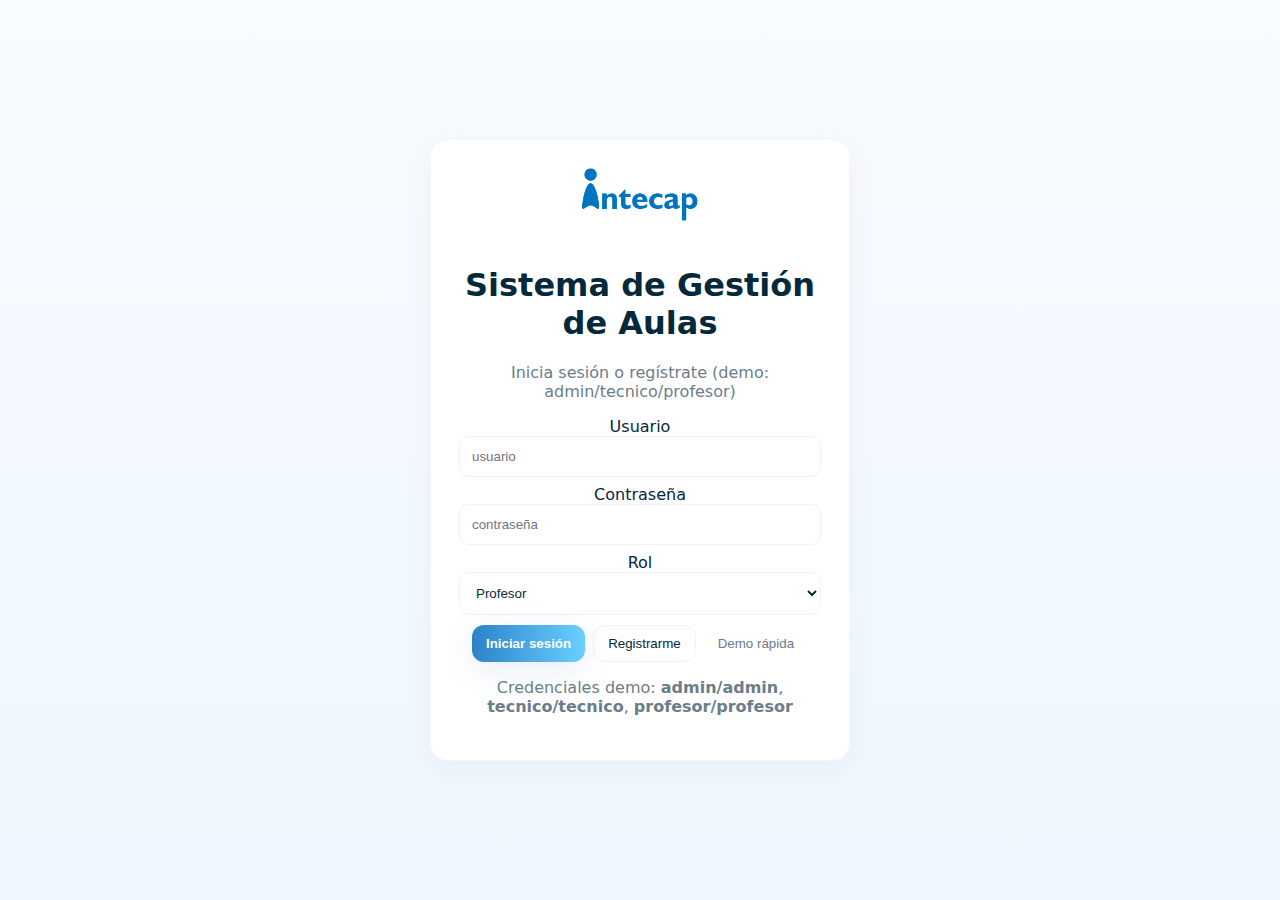
<file: index.html>
<!doctype html>
<html lang="es">  
<head>
  <meta charset="utf-8" />
  <meta name="viewport" content="width=device-width,initial-scale=1" />
  <title>Sistema Aulas — Login</title>
  <link href="styles.css" rel="stylesheet">
</head>
<body class="app-bg">
  <div class="center-shell">
    <div class="card glass login-card">
      <img src="assets/logo.png" alt="Logo Intecap" class="login-logo">
      <h1 class="brand-title">Sistema de Gestión de Aulas</h1>
      <p class="muted">Inicia sesión o regístrate (demo: admin/tecnico/profesor)</p>

      <label class="input-label">Usuario
        <input id="loginUser" placeholder="usuario" />
      </label>

      <label class="input-label">Contraseña
        <input id="loginPass" type="password" placeholder="contraseña" />
      </label>

      <label class="input-label">Rol
        <select id="loginRole">
          <option value="profesor">Profesor</option>
          <option value="tecnico">Técnico</option>
          <option value="admin">Admin</option>
        </select>
      </label>

      <div class="actions-row">
        <button id="loginBtn" class="btn btn-primary">Iniciar sesión</button>
        <button id="registerBtn" class="btn btn-outline">Registrarme</button>
        <button id="demoBtn" class="btn btn-ghost">Demo rápida</button>
      </div>

      <p class="muted small">Credenciales demo: <strong>admin/admin</strong>, <strong>tecnico/tecnico</strong>, <strong>profesor/profesor</strong></p>
    </div>
  </div>

  <div id="toastWrap" class="toast-wrap"></div>

  <script src="script.js"></script>
</body>
</html>
</file>
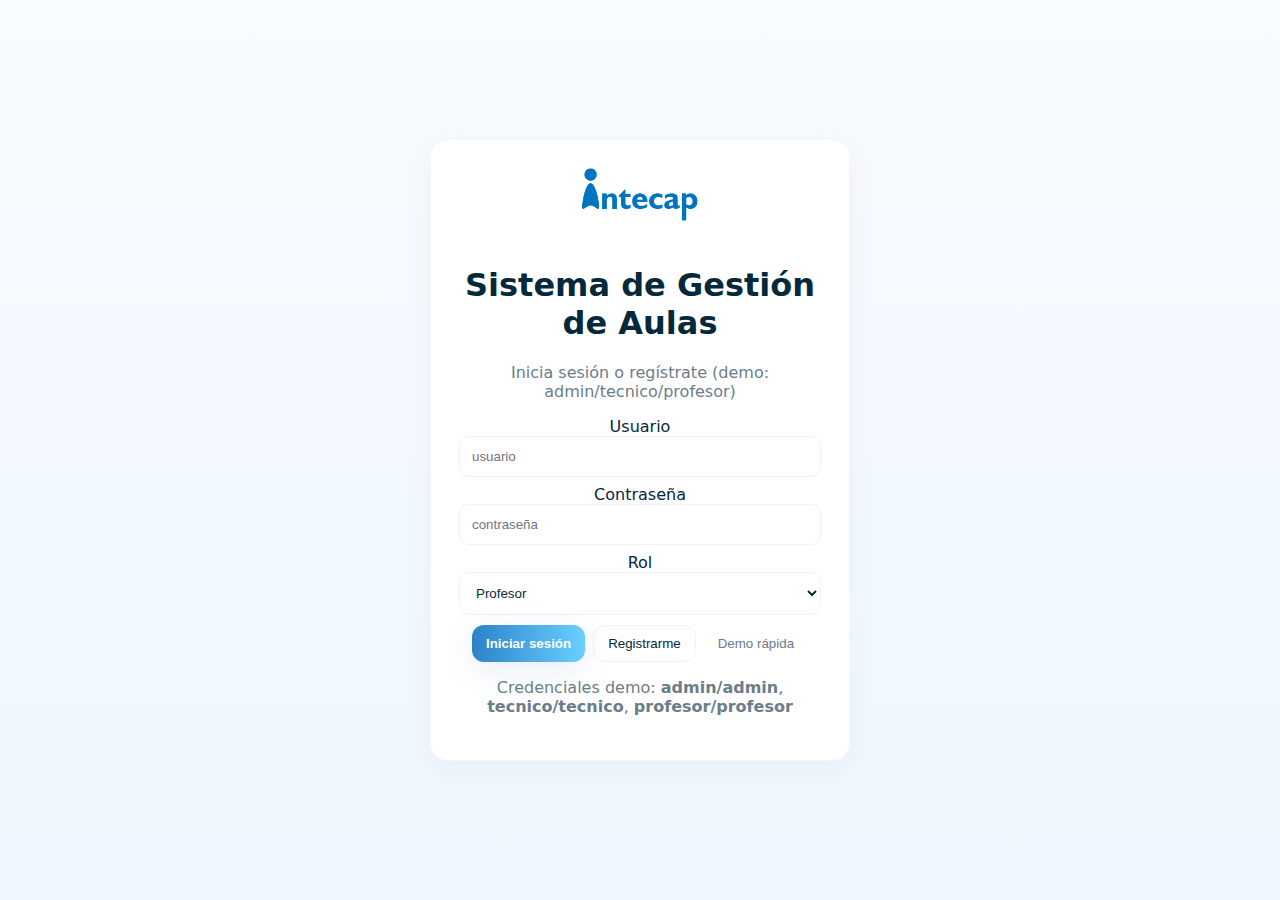
<file: aula.html>
<!doctype html>
<html lang="es">
<head>
  <meta charset="utf-8" />
  <meta name="viewport" content="width=device-width,initial-scale=1" />
  <title>Aula — Detalle</title>
  <link href="styles.css" rel="stylesheet">
</head>
<body class="app-bg">
  <div class="app-shell single-shell">
    <aside class="sidebar glass">
      <button id="backBtn" class="nav-btn">← Volver</button>
      <div class="muted small" id="userBadgeA"></div>
    </aside>

    <main class="main-area">
      <header class="topbar glass">
        <div>
          <h1 id="aulaTitle">Aula</h1>
          <p id="aulaSubtitle" class="muted"></p>
        </div>
        <div>
          <button id="reserveBtn" class="btn btn-primary">Reservar aula</button>
          <button id="endReserveBtn" class="btn btn-outline hidden">Finalizar reserva</button>
        </div>
      </header>

      <section class="content">
        <div class="card glass">
          <h3>Recursos</h3>
          <div id="resourcesGrid" class="resources-grid"></div>

          <div class="form-row" style="margin-top:12px">
            <input id="newResourceName" placeholder="Nombre recurso (ej. Mouse)" />
            <input id="newResourceQty" type="number" min="1" value="1" style="width:90px" />
            <button id="addResourceBtn" class="btn btn-primary">Agregar</button>
          </div>
        </div>

        <div class="card glass" style="margin-top:12px">
          <h3>Reportar daño</h3>
          <label class="input-label">Descripción
            <input id="damageDesc" placeholder="Descripción del daño">
          </label>
          <label class="input-label">Foto (opcional)
            <input id="damageFile" type="file" accept="image/*" />
          </label>
          <button id="reportDamageBtn" class="btn btn-primary">Reportar daño</button>
        </div>

        <div class="card glass" style="margin-top:12px">
          <h3>Movimientos y préstamos</h3>
          <div id="borrowList"></div>
        </div>

        <div class="card glass" style="margin-top:12px">
          <h3>Histórico del aula</h3>
          <ul id="aulaHistory" style="max-height:200px;overflow:auto;padding-left:16px"></ul>
        </div>
      </section>
    </main>
  </div>

  <div id="toastWrap" class="toast-wrap"></div>

  <!-- Modal: Reservar -->
  <div id="reserveModal" class="modal hidden">
    <div class="modal-card card glass">
      <h3>Reservar Aula</h3>
      <label class="input-label">Curso
        <input id="modalCourse" placeholder="Ej. Matemáticas 3A">
      </label>
      <label class="input-label">Inicio
        <input id="modalStart" type="datetime-local">
      </label>
      <label class="input-label">Fin
        <input id="modalEnd" type="datetime-local">
      </label>
      <div style="display:flex;gap:8px;justify-content:flex-end;margin-top:8px">
        <button id="modalReserveSave" class="btn btn-primary">Reservar</button>
        <button id="modalReserveCancel" class="btn btn-ghost">Cancelar</button>
      </div>
    </div>
  </div>

  <!-- Modal: Mover recurso -->
  <div id="moveModal" class="modal hidden">
    <div class="modal-card card glass">
      <h3>Mover Recurso</h3>
      <label class="input-label">Recurso
        <input id="moveResourceName" readonly />
      </label>
      <label class="input-label">Cantidad
        <input id="moveQty" type="number" min="1" value="1" />
      </label>
      <label class="input-label">Destino (ID aula)
        <select id="moveToSelect"></select>
      </label>
      <div style="display:flex;gap:8px;justify-content:flex-end;margin-top:8px">
        <button id="modalMoveSave" class="btn btn-primary">Mover</button>
        <button id="modalMoveCancel" class="btn btn-ghost">Cancelar</button>
      </div>
    </div>
  </div>

  <script src="script.js"></script>
</body>
</html>
</file>
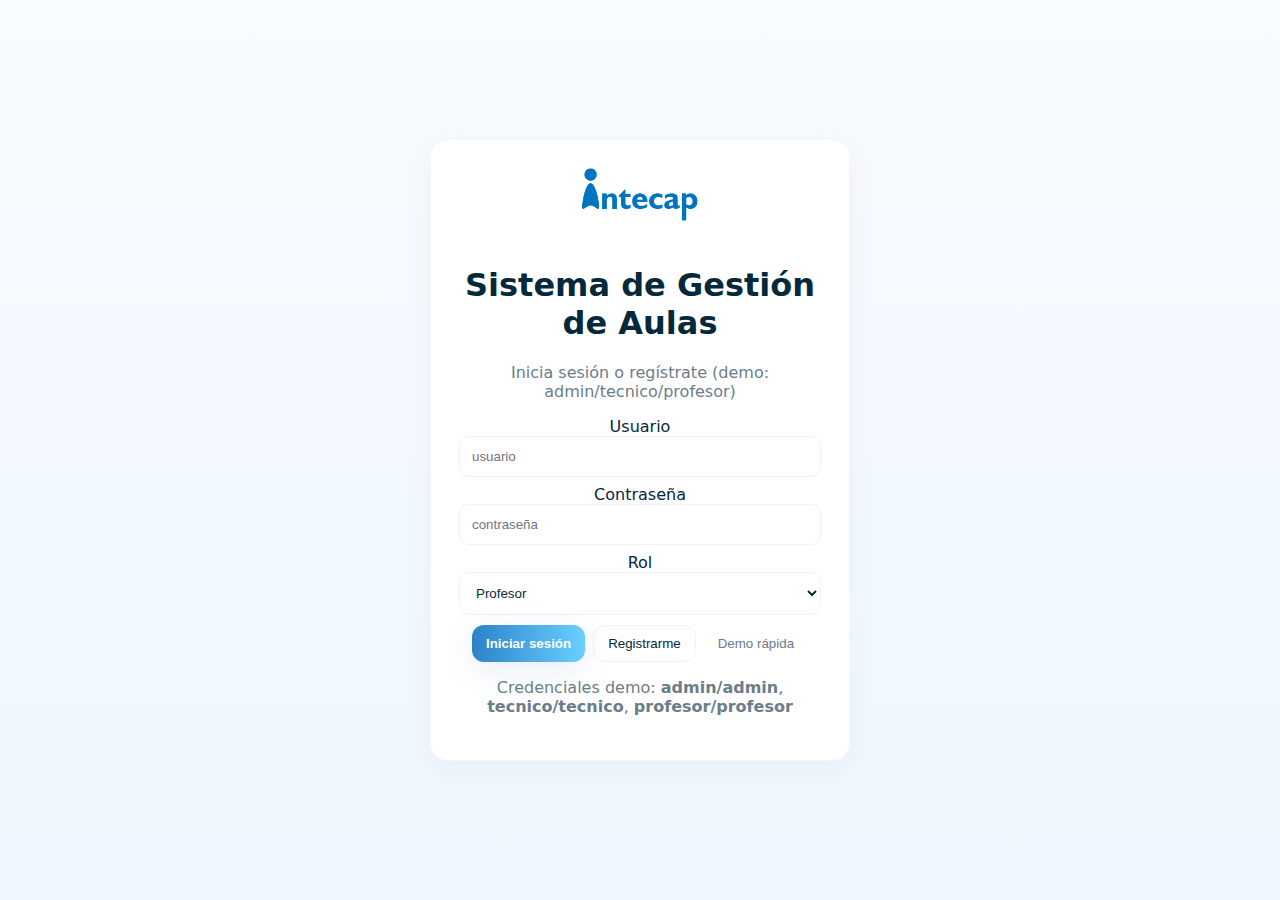
<file: dashboard.html>
<!doctype html>
<html lang="es">
<head>
  <meta charset="utf-8" />
  <meta name="viewport" content="width=device-width,initial-scale=1" />
  <img src="assets/logo.png" alt="Logo Intecap" class="login-logo">
  <title>Dashboard — Sistema Aulas</title>
  <link href="styles.css" rel="stylesheet">
</head>
<body class="app-bg">
  <div class="app-shell">
    <aside class="sidebar glass">
      <div class="brand">
        <h2>Sistema Aulas</h2>
        <p id="badgeUser" class="muted"></p>
      </div>

      <nav class="nav">
        <button class="nav-btn active" data-route="dashboard">Dashboard</button>
        <button class="nav-btn" data-route="history">Histórico</button>
        <button class="nav-btn" id="manageBtn">Gestionar aulas</button>
        <button class="nav-btn" id="themeToggle">🌙 Dark</button>
        <button class="nav-btn danger" id="logoutBtn">Cerrar sesión</button>
      </nav>

      <div class="sidebar-footer muted small">Majito · Proyecto</div>
    </aside>

    <main class="main-area">
      <header class="topbar glass">
        <div>
          <h1>Dashboard</h1>
          <p class="muted">Mapa visual de módulos y aulas — estado en vivo</p>
        </div>

        <div class="controls">
          <input id="searchInput" placeholder="Buscar aula o recurso..." />
          <select id="filterOccupancy">
            <option value="all">Todos</option>
            <option value="occupied">Ocupadas</option>
            <option value="free">Libres</option>
          </select>
        </div>
      </header>

      <section class="content">
        <div id="liveSummary" class="live-summary card glass"></div>

        <div id="modulesContainer" class="modules-wrap"></div>

        <hr />

        <div id="historyPanel" class="card glass hidden">
          <h3>Registro de actividad</h3>
          <ul id="historyList" style="max-height:260px;overflow:auto;padding-left:16px"></ul>
        </div>
      </section>
    </main>
  </div>

  <div id="toastWrap" class="toast-wrap"></div>

  <!-- Modales (hidden, managed by JS) -->
  <!-- none needed on dashboard -->

  <script src="script.js"></script>
</body>
</html>
</file>
<file: styles.css>
:root{
  --bg-1:#f8fbff; --bg-2:#eef6ff;
  --accent:#2c82c9; --accent-2:#6ad0ff;
  --muted:#6b7d89;
  --card-bg: rgba(255,255,255,0.95);
  --glass: rgba(255,255,255,0.92);
  --radius:16px;
  --max-width:1200px;
}

/* Base */
*{box-sizing:border-box}
html,body{height:100%;margin:0;font-family:Poppins,system-ui,-apple-system,Segoe UI,Roboto,Arial;color:#04293a;background: linear-gradient(180deg,var(--bg-1),var(--bg-2)); -webkit-font-smoothing:antialiased}
.app-shell{display:flex;min-height:100vh;max-width:var(--max-width);margin:18px auto;gap:20px;padding:10px}
.single-shell{max-width:1400px}

/* Sidebar */
.sidebar{width:220px;padding:18px;border-radius:var(--radius);background:linear-gradient(180deg,var(--card-bg),rgba(255,255,255,0.9));backdrop-filter:blur(6px);border:1px solid rgba(4,41,58,0.06);display:flex;flex-direction:column;gap:12px}
.brand h2{margin:0;color:var(--accent)}
.muted{color:var(--muted)}
.nav{display:flex;flex-direction:column;gap:8px}
.nav-btn{padding:10px;border-radius:10px;border:none;background:transparent;color:inherit;text-align:left;cursor:pointer}
.nav-btn:hover{background:rgba(4,41,58,0.03)}
.nav-btn.danger{color:#b00020}

/* Main area */
.main-area{flex:1;display:flex;flex-direction:column;gap:12px}
.topbar{display:flex;justify-content:space-between;align-items:center;padding:14px;border-radius:12px}
.controls{display:flex;gap:8px;align-items:center}
.controls input, .controls select{padding:8px;border-radius:8px;border:1px solid rgba(4,41,58,0.06);background:transparent;color:inherit}

/* Cards */
.card{padding:14px;border-radius:12px;background:linear-gradient(180deg, rgba(255,255,255,0.98), rgba(255,255,255,0.95));border:1px solid rgba(4,41,58,0.04);box-shadow: 0 8px 30px rgba(10,20,30,0.04)}
.live-summary{display:flex;gap:12px;flex-wrap:wrap;align-items:center}

/* modules visual */
.modules-wrap{display:flex;flex-direction:column;gap:18px}
.module-row{display:flex;gap:12px;align-items:flex-start}
.module-box{min-width:120px;padding:10px;border-radius:10px;text-align:center;background:linear-gradient(180deg,rgba(4,41,58,0.02),rgba(4,41,58,0.01));border:1px solid rgba(4,41,58,0.02)}
.aulas-grid{display:grid;grid-template-columns:repeat(6, 1fr);gap:10px;flex:1}

/* aula box */
.aula-box{padding:12px;border-radius:10px;color:#001926;display:flex;flex-direction:column;gap:6px;align-items:flex-start;cursor:pointer;border:1px solid rgba(0,0,0,0.04);transition:transform .18s ease, box-shadow .18s ease}
.aula-box:hover{transform: translateY(-6px); box-shadow: 0 12px 30px rgba(10,20,30,0.06)}
.aula-header{display:flex;justify-content:space-between;width:100%;align-items:center}
.aula-id{font-weight:700}
.aula-meta{font-size:12px;color:var(--muted)}
.aula-occupied{box-shadow:0 10px 30px rgba(255,100,100,0.06);opacity:0.95}

/* resources */
.resources-grid{display:grid;grid-template-columns:repeat(auto-fit,minmax(160px,1fr));gap:10px}
.resource-card{padding:10px;border-radius:10px;display:flex;flex-direction:column;gap:6px;color:#001926;box-shadow: 0 8px 20px rgba(10,20,30,0.03)}
.resource-card .muted{color:rgba(0,0,0,0.6);font-size:13px}

/* login */
.center-shell{display:flex;align-items:center;justify-content:center;height:100vh}
.login-card{width:420px;padding:28px;text-align:center;border-radius:18px}
.input-label{display:block;margin:8px 0}
.input-label input, .input-label select{width:100%;padding:12px;border-radius:10px;border:1px solid rgba(4,41,58,0.06);background:transparent;color:inherit}

/* buttons */
.actions-row{display:flex;gap:8px;justify-content:center;margin-top:10px}
.btn{padding:10px 14px;border-radius:12px;border:none;cursor:pointer}
.btn-primary{background:linear-gradient(90deg,var(--accent),var(--accent-2));color:#fff;font-weight:700;box-shadow:0 8px 30px rgba(44,130,201,0.12)}
.btn-outline{background:transparent;border:1px solid rgba(4,41,58,0.06);color:inherit}
.btn-ghost{background:transparent;color:var(--muted)}

/* forms */
.form-row{display:flex;gap:8px;align-items:center}

/* modal */
.modal{position:fixed;inset:0;display:flex;align-items:center;justify-content:center;background:rgba(4,12,18,0.4);z-index:999;padding:18px}
.modal.hidden{display:none}
.modal-card{width:520px;max-width:96vw;border-radius:12px;padding:18px;position:relative}

/* toast */
.toast-wrap{position:fixed;right:18px;bottom:18px;display:flex;flex-direction:column;gap:8px;z-index:9999}
.toast{padding:10px 14px;border-radius:8px;background:linear-gradient(90deg,var(--accent),var(--accent-2));color:#06283D;box-shadow:0 8px 30px rgba(61,209,255,0.12);font-weight:700}

/* hidden */
.hidden{display:none}

/* dark mode */
body.dark-mode{
  --bg-1:#071428; --bg-2:#052637;
  color:#eaf6ff;
}
body.dark-mode .sidebar{background:linear-gradient(180deg,rgba(0,0,0,0.45),rgba(0,0,0,0.35));}
body.dark-mode .card{background:linear-gradient(180deg, rgba(4,20,30,0.6), rgba(4,20,30,0.5));border:1px solid rgba(255,255,255,0.02)}

/* responsive */
@media(max-width:1000px){
  .app-shell{flex-direction:column;padding:10px;margin:6px}
  .sidebar{width:100%;flex-direction:row;align-items:center;justify-content:space-between}
  .module-row{flex-direction:column}
  .aulas-grid{grid-template-columns:repeat(3,1fr)}
}
.login-logo {
  width: 120px; /* Ajustado */
  margin-bottom: 20px;
}
</file>
